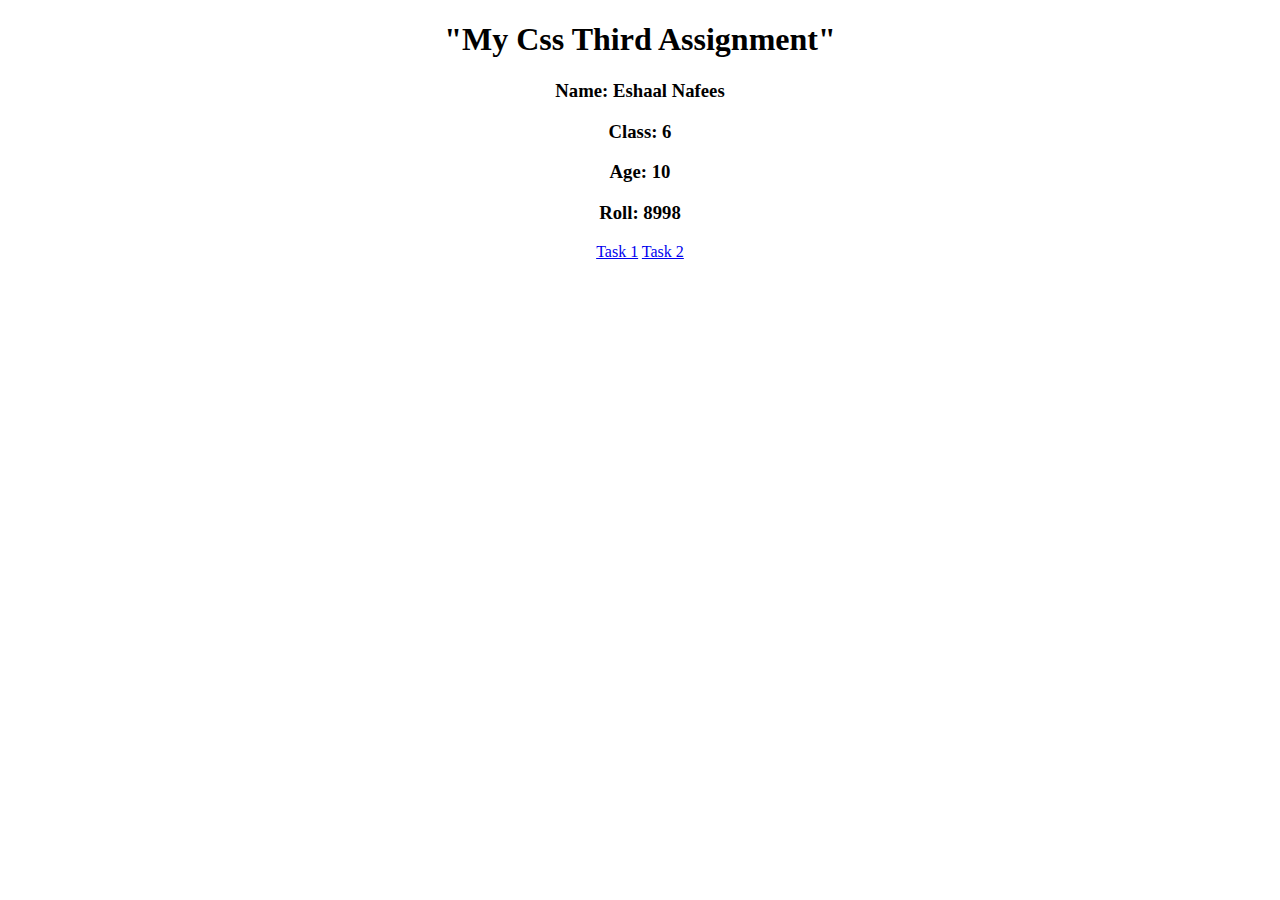
<file: index.html>
<!DOCTYPE html>
<html lang="en">
<head>
    <meta charset="UTF-8">
    <meta name="viewport" content="width=device-width, initial-scale=1.0">
    <title>Document</title>
</head>
<body>
    <center>
        <h1>"My Css Third Assignment"</h1> 
        <h3>Name: Eshaal Nafees</h3>
        <h3>Class: 6</h3>
        <h3>Age: 10</h3>
        <h3>Roll: 8998</h3>
    </center>
    <center>
        <a href="css 3 assignment task 1.html">Task 1</a>
        <a href="css 3 assignment task 2.html">Task 2</a>
     </center>
</body>
</html>
</file>
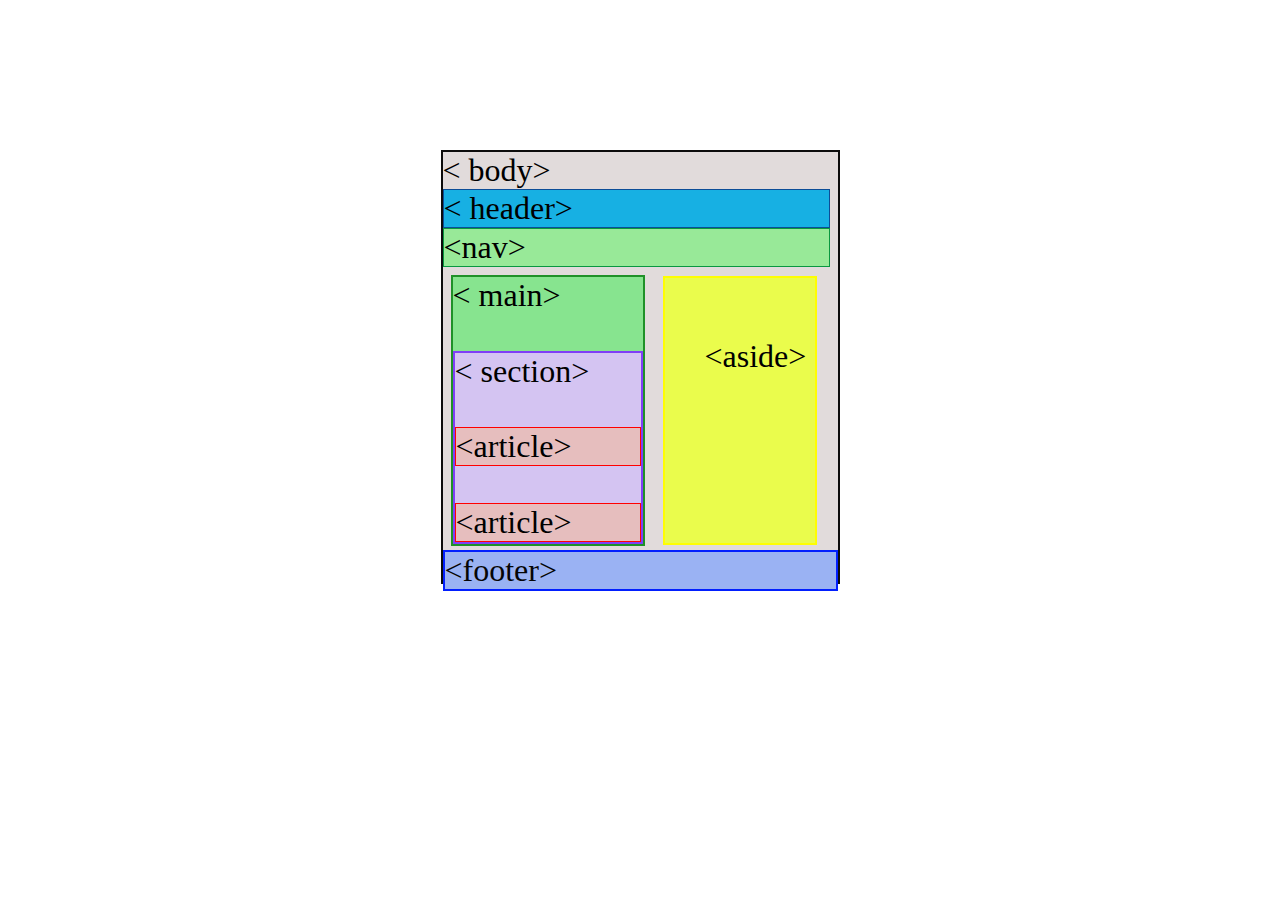
<file: css 3 assignment task 1.html>
<!DOCTYPE html>
<html lang="en">
<head>
    <meta charset="UTF-8">
    <meta name="viewport" content="width=device-width, initial-scale=1.0">
    <title>Document</title>
</head>
<head>
<body>
    <link rel="stylesheet" href="css 3 assignment task 1.css">
<div class="container">
&lt; body&gt;
<div class="div1">&lt; header&gt;</div>
<div class="div2"> &lt;nav&gt;</div>
<div class="container2">
<div class="div3">&lt; main&gt;
    <br>
    <br>
   <div class="div4">
&lt; section&gt;
<br>
<br>
<div class="div5"> &lt;article&gt;</div>
<br>
<div class="div6"> &lt;article&gt;</div>
</div>
</div>
<center>
<div class="div7"> &lt;aside&gt;</div></center>
</div>
<div class="div8"> &lt;footer&gt;</div>

</div>
</div>
</body>
</head>
</html>
</file>
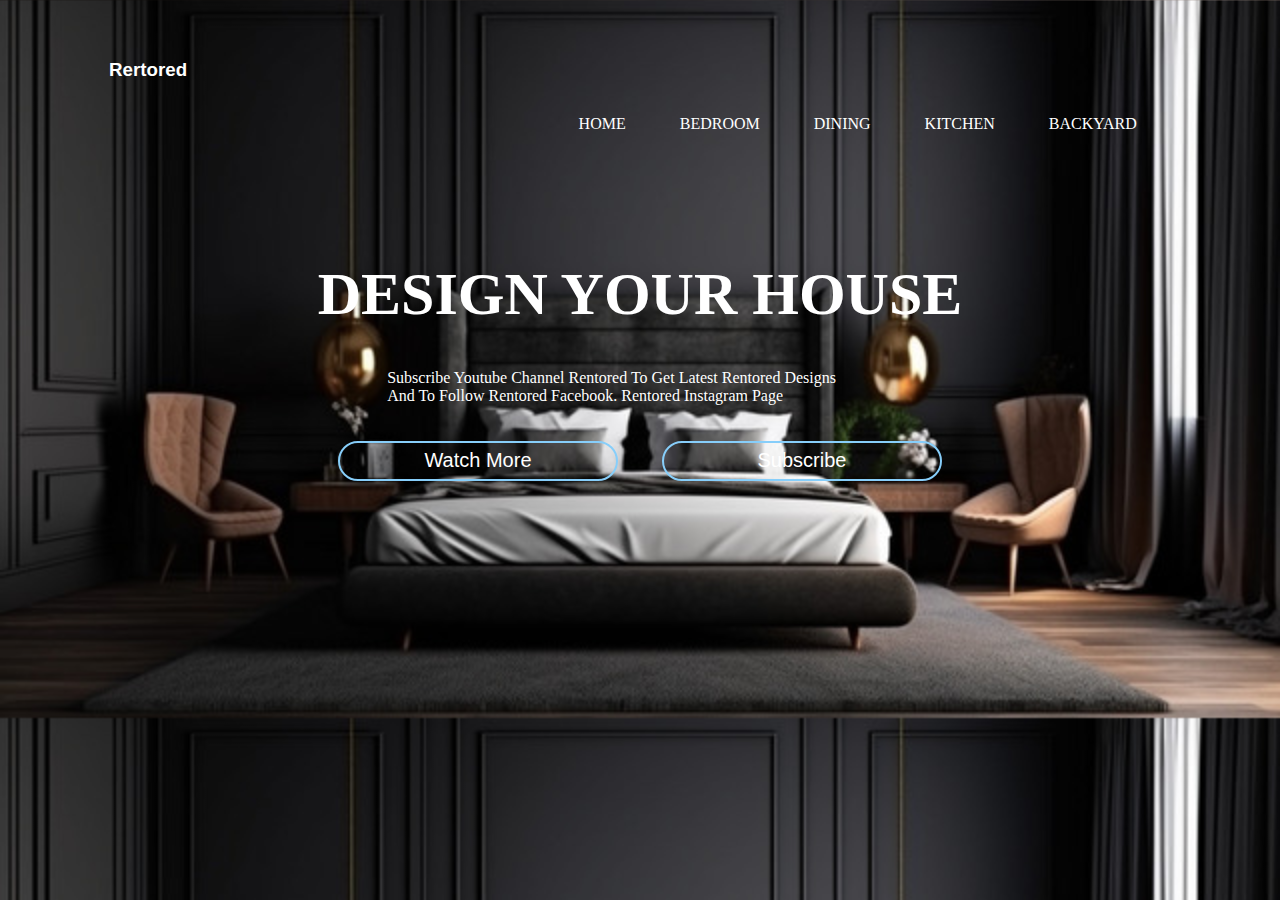
<file: css 3 assignment task 2.html>
<!DOCTYPE html>
<html lang="en">
<head>
    <meta charset="UTF-8">
    <meta name="viewport" content="width=device-width, initial-scale=1.0">
    <title>Document</title>
</head>


<head>
<body>
<link rel="stylesheet" href="css 3 assignment task 2.css">
<h3>Rertored</h3>
<ul>
    <li>HOME</li>
    <li>BEDROOM</li>
    <li>DINING</li>
    <li>KITCHEN</li>
    <li>BACKYARD</li>
</ul>

<h1>DESIGN YOUR HOUSE</h1>

<p>Subscribe Youtube Channel Rentored To Get Latest Rentored Designs<br>And To Follow Rentored Facebook. Rentored Instagram Page</p>
<center>
<button>Watch More</button>
<button>Subscribe</button>
</center>
</body>
</head>
</html>
</file>
<file: css 3 assignment task 1.css>
.container{
    background-color: rgb(225, 219, 219);
    border: 2px solid rgb(12, 12, 12);
  height: 430px;
  width: 395px;
  margin: 150px auto 70px;
  font-size: xx-large
}
.div1{
    background-color: rgb(23, 176, 227);
    border: 1.5px solid rgb(12, 77, 151);
    color:black;
    width: 385px;
}
.div2{
    background-color: rgb(152, 233, 152);
    border: 1.5px solid rgb(9, 151, 64);
    color:black;
    width: 385px;
}
.container2{
    display: flex;
}
.div3{
  background-color: rgb(135, 228, 143);
  border: 2px solid rgb(31, 145, 40);
  width: 190px;
  margin: 8px 8px;
  display: inline-block;
}
.div4{
    background-color: rgb(212, 196, 242);
  border: 2px solid rgb(127, 63, 247);
}
.div5{
    background-color: rgb(230, 190, 190);
    border: 1px solid rgb(255, 1, 1);

}
.div6{
    background-color: rgb(230, 190, 190);
    border: 1px solid rgb(255, 1, 1);

}
.div7{
    border: 2px solid rgb(254, 254, 2);
  background-color: rgb(234, 252, 76);
  height: 145px;
  margin: 6px 10px;
   margin-top: 5%;
  width: 70px;
  padding: 60px 40px;
  
}
.div8{
    background-color: rgb(154, 178, 243);
    border: 2px solid rgb(2, 31, 254);
    color: rgb(5, 5, 5);
    margin-top: -1%;
}
</file>
<file: css 3 assignment task 2.css>
body{
    background-image: url(pngtree-3d-rendering-of-a-luxurious-elegance-bedroom-with-black-wall-image_3811449.jpg);
    background-size: cover;
    }
   h3{
    color: rgb(255, 255, 255);
    display: inline-block;
    margin-left: 8%;
    margin-top: 4%;
    font-family: Arial, Helvetica, sans-serif;
   }  
   li{
 color: rgb(255, 255, 255);
 display: inline; 
 padding: 10px 25px;
   }
ul{
    margin-left: 40%;
}

h1{
    color:rgb(255, 255, 255);
    text-align: center;
    margin-top: 10%;
    font-size: 60px;
}

p{
    color:rgb(255, 255, 255);
    margin-right: 30%;
    margin-left: 30%;
}

button{
        color:rgb(255, 255, 255);
        background: transparent;
        border: 2px solid rgb(135, 206, 250);
        border-radius: 20px;
        margin: 20px;width: 280px;
        height: 40px;
        cursor: pointer ;
        font-size: 20px;
}

th{
    color: rgb(255, 255, 255);
    border-color:rgb(255, 255, 255);
}

td{
    color: rgb(255, 255, 255);
    border-color: rgb(255, 255, 255);
    
}
</file>
